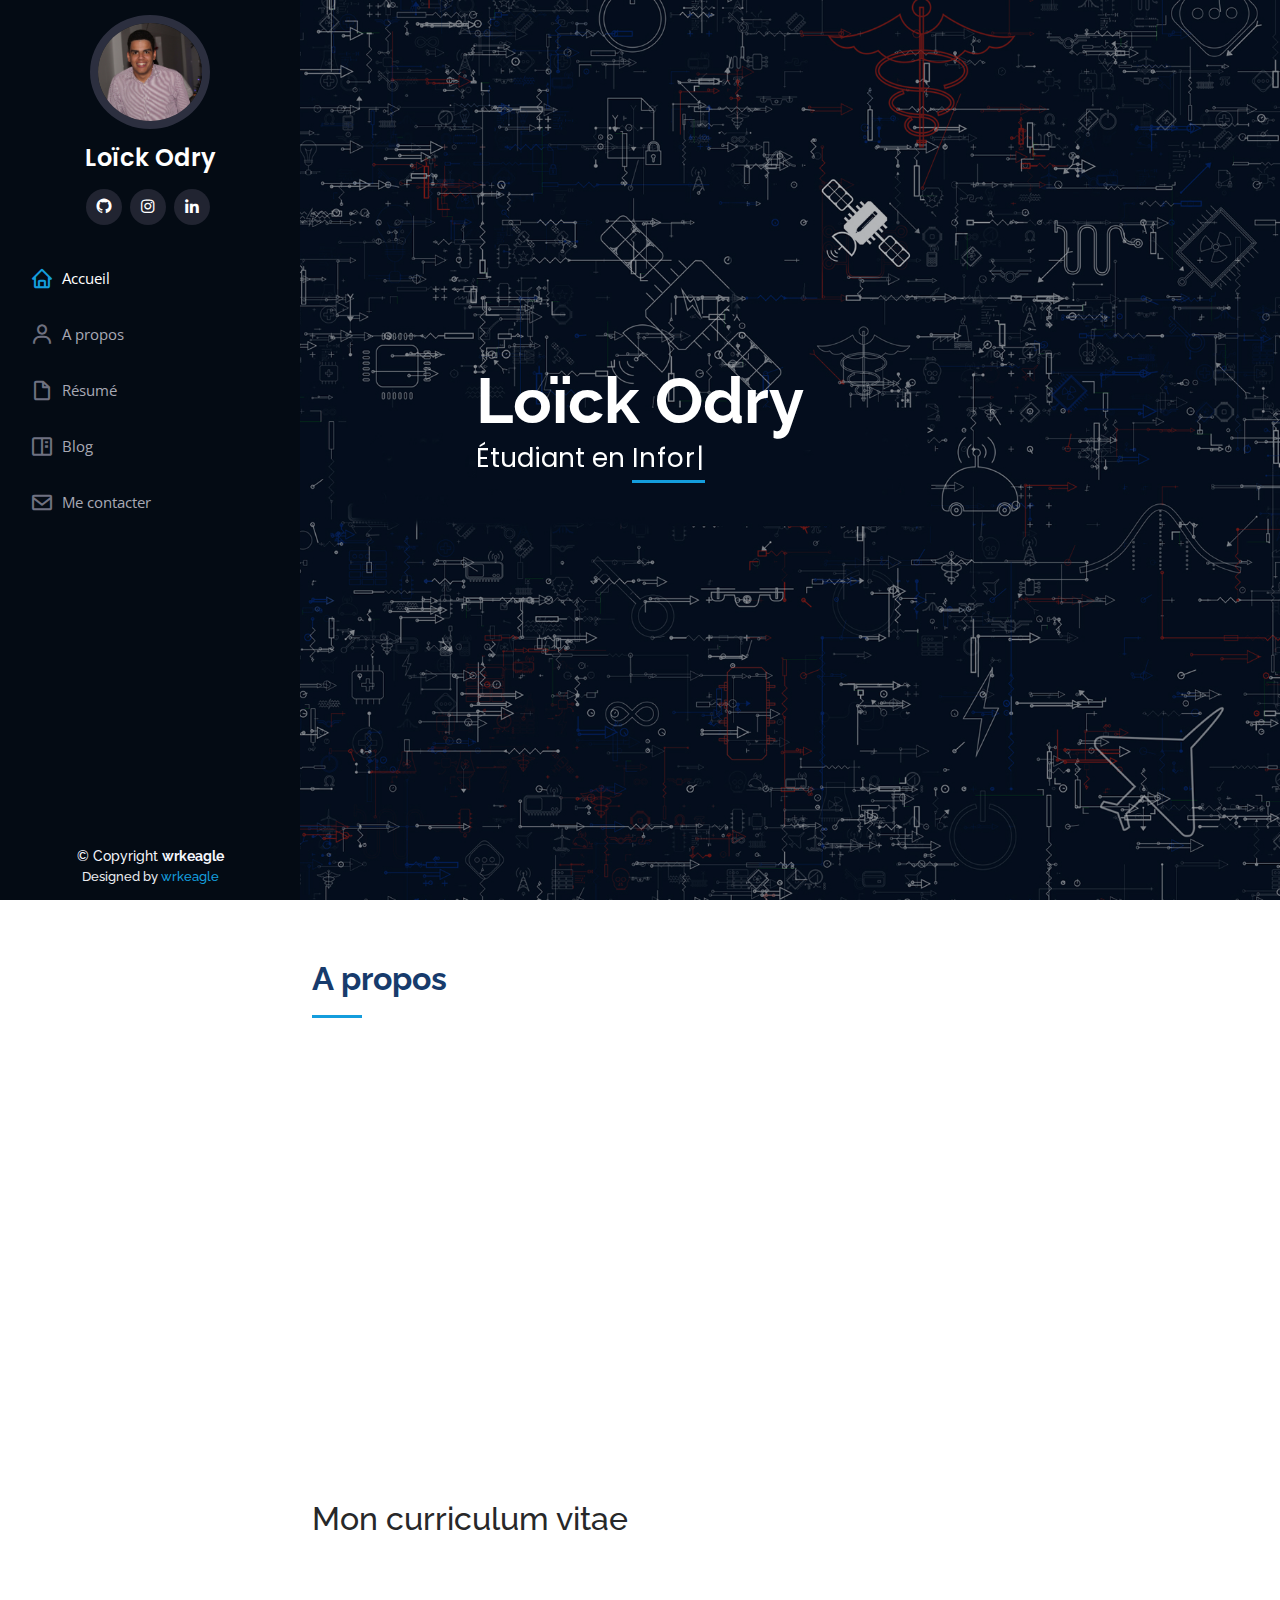
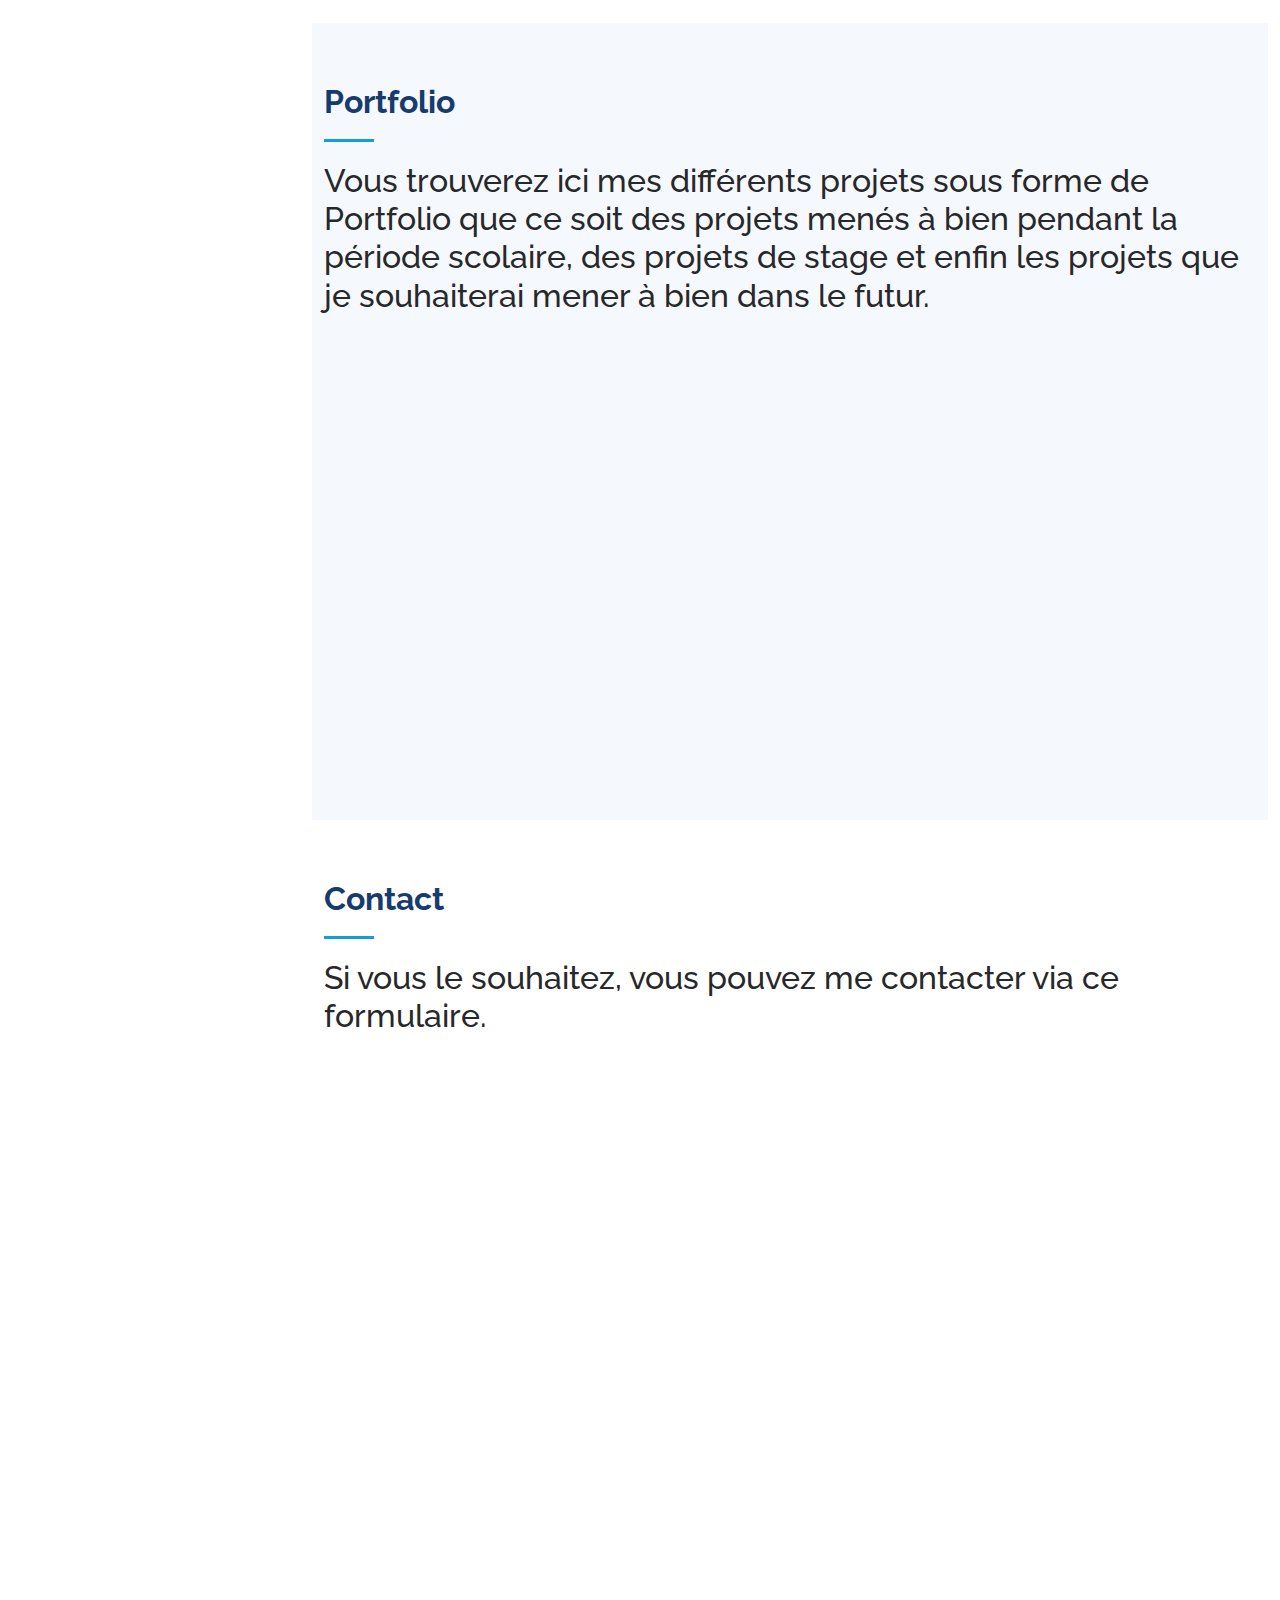
<file: index.html>
<!DOCTYPE html>
<html lang="fr">

<head>
  <meta charset="utf-8">
  <meta content="width=device-width, initial-scale=1.0" name="viewport">

  <title>Odry Loick</title>
  <meta content="" name="description">
  <meta content="" name="keywords">

  <!-- Favicons -->
  <link href="assets/img/favicon.png" rel="icon">
  <link href="assets/img/apple-touch-icon.png" rel="apple-touch-icon">

  <!-- Google Fonts -->
  <link href="https://fonts.googleapis.com/css?family=Open+Sans:300,300i,400,400i,600,600i,700,700i|Raleway:300,300i,400,400i,500,500i,600,600i,700,700i|Poppins:300,300i,400,400i,500,500i,600,600i,700,700i" rel="stylesheet">

  <!-- Vendor CSS Files -->
  <link href="assets/vendor/aos/aos.css" rel="stylesheet">
  <link href="assets/vendor/bootstrap/css/bootstrap.min.css" rel="stylesheet">
  <link href="assets/vendor/bootstrap-icons/bootstrap-icons.css" rel="stylesheet">
  <link href="assets/vendor/boxicons/css/boxicons.min.css" rel="stylesheet">
  <link href="assets/vendor/glightbox/css/glightbox.min.css" rel="stylesheet">
  <link href="assets/vendor/swiper/swiper-bundle.min.css" rel="stylesheet">

  <!-- Template Main CSS File -->
  <link href="assets/css/style.css" rel="stylesheet">
</head>

<body>

  <!-- ======= Mobile nav toggle button ======= -->
  <i class="bi bi-list mobile-nav-toggle d-xl-none"></i>

  <!-- ======= Header ======= -->
  <header id="header">
    <div class="d-flex flex-column">

      <div class="profile">
        <img src="assets/img/profile-img.jpg" alt="" class="img-fluid rounded-circle">
        <h1 class="text-light"><a href="index.html">Loïck Odry</a></h1>
        <div class="social-links mt-3 text-center">
          <a href="https://github.com/wrkeagle" class="twitter"><i class="bx bxl-github"></i></a>
  
          <a href="https://www.instagram.com/loick_odry/" class="instagram"><i class="bx bxl-instagram"></i></a>
          <a href="https://www.linkedin.com/in/lo%C3%AFck-odry-78a556194/" class="linkedin"><i class="bx bxl-linkedin"></i></a>
        </div>
      </div>

      <nav id="navbar" class="nav-menu navbar">
        <ul>
          <li><a href="#hero" class="nav-link scrollto active"><i class="bx bx-home"></i> <span>Accueil</span></a></li>
          <li><a href="#about" class="nav-link scrollto"><i class="bx bx-user"></i> <span>A propos</span></a></li>
          <li><a href="#resume" class="nav-link scrollto"><i class="bx bx-file-blank"></i> <span>Résumé</span></a></li>
          <li><a href="#portfolio" class="nav-link scrollto"><i class="bx bx-book-content"></i> <span>Blog</span></a></li>
          <li><a href="#contact" class="nav-link scrollto"><i class="bx bx-envelope"></i> <span>Me contacter</span></a></li>
        </ul>
      </nav><!-- .nav-menu -->
    </div>
  </header><!-- End Header -->

  <!-- ======= Hero Section ======= -->
  <section id="hero" class="d-flex flex-column justify-content-center align-items-center">
    <div class="hero-container" data-aos="fade-in">
      <h1>Loïck Odry</h1>
      <p>Étudiant en <span class="typed" data-typed-items="Informatique, Cybersécurité"></span></p>
    </div>
  </section><!-- End Hero -->

  <main id="main">

    <!-- ======= About Section ======= -->
    <section id="about" class="about">
      <div class="container">

        <div class="section-title">
          <h2>A propos</h2>
          
        </div>

        <div class="row">
          <div class="col-lg-4" data-aos="fade-right">
            <img src="assets/img/hero.jpg" class="img-fluid" alt="">
          </div>
          <div class="col-lg-8 pt-4 pt-lg-0 content" data-aos="fade-left">
            <h3>Étudiant en cybersécurité </h3>
            <p class="fst-italic">
              Comme vous avez pu le voir, je m'appelle Loïck, je suis étudiant en 3ème année chez Ynov Campus à Toulouse en informatique spécialisé dans la cybersécurité.
			  
            </p>
            <div class="row">
              <div class="col-lg-6">
                <ul>
                  <li><i class="bi bi-chevron-right"></i> <strong>Anniversaire:</strong> <span>17 janvier 2001</span></li>
                  <li><i class="bi bi-chevron-right"></i> <strong>Github:</strong> <span>https://github.com/wrkeagle</span></li>
                  <li><i class="bi bi-chevron-right"></i> <strong>École:</strong> <span>Ynov Campus</span></li>
                  <li><i class="bi bi-chevron-right"></i> <strong>Ville:</strong> <span>Toulouse</span></li>
                </ul>
              </div>
              <div class="col-lg-6">
                <ul>
                  <li><i class="bi bi-chevron-right"></i> <strong>Age:</strong> <span>21</span></li>
                  <li><i class="bi bi-chevron-right"></i> <strong>Niveau d'étude:</strong> <span>Bachelor 3</span></li>
                  <li><i class="bi bi-chevron-right"></i> <strong>Email:</strong> <span>loick.odry@ynov.com</span></li>
                  <li><i class="bi bi-chevron-right"></i> <strong>Poste:</strong> <span>Recherche d'alternance ou stage</span></li>
                </ul>
              </div>
            </div>
            <p>
            </p>
          </div>
        </div>

      </div>
    </section><!-- End About Section -->

   

    <!-- 
    <section id="skills" class="skills section-bg">
      <div class="container">

        <div class="section-title">
          <h2>Skills</h2>
          <p>Magnam dolores commodi suscipit. Necessitatibus eius consequatur ex aliquid fuga eum quidem. Sit sint consectetur velit. Quisquam quos quisquam cupiditate. Et nemo qui impedit suscipit alias ea. Quia fugiat sit in iste officiis commodi quidem hic quas.</p>
        </div>

        <div class="row skills-content">

          <div class="col-lg-6" data-aos="fade-up">

            <div class="progress">
              <span class="skill">HTML <i class="val">100%</i></span>
              <div class="progress-bar-wrap">
                <div class="progress-bar" role="progressbar" aria-valuenow="100" aria-valuemin="0" aria-valuemax="100"></div>
              </div>
            </div>

            <div class="progress">
              <span class="skill">CSS <i class="val">90%</i></span>
              <div class="progress-bar-wrap">
                <div class="progress-bar" role="progressbar" aria-valuenow="90" aria-valuemin="0" aria-valuemax="100"></div>
              </div>
            </div>

            <div class="progress">
              <span class="skill">JavaScript <i class="val">75%</i></span>
              <div class="progress-bar-wrap">
                <div class="progress-bar" role="progressbar" aria-valuenow="75" aria-valuemin="0" aria-valuemax="100"></div>
              </div>
            </div>

          </div>

          <div class="col-lg-6" data-aos="fade-up" data-aos-delay="100">

            <div class="progress">
              <span class="skill">PHP <i class="val">80%</i></span>
              <div class="progress-bar-wrap">
                <div class="progress-bar" role="progressbar" aria-valuenow="80" aria-valuemin="0" aria-valuemax="100"></div>
              </div>
            </div>

            <div class="progress">
              <span class="skill">WordPress/CMS <i class="val">90%</i></span>
              <div class="progress-bar-wrap">
                <div class="progress-bar" role="progressbar" aria-valuenow="90" aria-valuemin="0" aria-valuemax="100"></div>
              </div>
            </div>

            <div class="progress">
              <span class="skill">Photoshop <i class="val">55%</i></span>
              <div class="progress-bar-wrap">
                <div class="progress-bar" role="progressbar" aria-valuenow="55" aria-valuemin="0" aria-valuemax="100"></div>
              </div>
            </div>

          </div>

        </div>

      </div>
    </section>-->

    <!-- ======= Resume Section ======= -->
    <section id="resume" class="resume">
      <div class="container">
	<h2>Mon curriculum vitae<h2>
		<br>
		<br>
   <!--  <iframe src="assets/CV_Loick_Odry-compressé.pdf" width="100%" height="500px">
    </iframe> -->
<object data="assets/CV_Loick_Odry-compressé.pdf" type="application/pdf" style="height: -webkit-fill-available;width: -webkit-fill-available"/>
           

      </div>
    </section><!-- End Resume Section -->

    <!-- ======= Portfolio Section ======= -->
    <section id="portfolio" class="portfolio section-bg">
      <div class="container">

        <div class="section-title">
          <h2>Portfolio</h2>
          <p>Vous trouverez ici mes différents projets sous forme de Portfolio que ce soit des projets menés à bien pendant la période scolaire, des projets de stage et enfin 
		  les projets que je souhaiterai mener à bien dans le futur.</p>
        </div>

        <div class="row" data-aos="fade-up">
          <div class="col-lg-12 d-flex justify-content-center">
            <ul id="portfolio-flters">
              <li data-filter="*" class="filter-active">Tout</li>
              <li data-filter=".filter-app">Projet</li>
              <li data-filter=".filter-card">Stage</li>
              <li data-filter=".filter-web">Futur</li>
            </ul>
          </div>
        </div>

        <div class="row portfolio-container" data-aos="fade-up" data-aos-delay="100">

          <div class="col-lg-4 col-md-6 portfolio-item filter-app">
            <div class="portfolio-wrap">
              <img src="assets/img/portfolio/portfolio-1.jpg" class="img-fluid" alt="">
              <div class="portfolio-links">
                <a href="assets/img/portfolio/portfolio-1.jpg" data-gallery="portfolioGallery" class="portfolio-lightbox" ><i class="bx bx-plus"></i></a>
                <a href="pages/portfolio-details1.html" title="En savoir plus"><i class="bx bx-link"></i></a>
              </div>
            </div>
          </div>
<!--
          <div class="col-lg-4 col-md-6 portfolio-item filter-web">
            <div class="portfolio-wrap">
              <img src="assets/img/portfolio/portfolio-2.jpg" class="img-fluid" alt="">
              <div class="portfolio-links">
                <a href="assets/img/portfolio/portfolio-2.jpg" data-gallery="portfolioGallery" class="portfolio-lightbox" title="Web 3"><i class="bx bx-plus"></i></a>
                <a href="pages/portfolio-details.html" title="More Details"><i class="bx bx-link"></i></a>
              </div>
            </div>
          </div>
		
          <div class="col-lg-4 col-md-6 portfolio-item filter-app">
            <div class="portfolio-wrap">
              <img src="assets/img/portfolio/portfolio-3.jpg" class="img-fluid" alt="">
              <div class="portfolio-links">
                <a href="assets/img/portfolio/portfolio-3.jpg" data-gallery="portfolioGallery" class="portfolio-lightbox" title="App 2"><i class="bx bx-plus"></i></a>
                <a href="pages/portfolio-details.html" title="More Details"><i class="bx bx-link"></i></a>
              </div>
            </div>
          </div>

-->
          <div class="col-lg-4 col-md-6 portfolio-item filter-card">
            <div class="portfolio-wrap">
              <img src="assets/img/portfolio/portfolio-4.jpg" class="img-fluid" alt="">
              <div class="portfolio-links">
                <a href="assets/img/portfolio/portfolio-4.jpg" data-gallery="portfolioGallery" class="portfolio-lightbox" ><i class="bx bx-plus"></i></a>
                <a href="pages/portfolio-details.html" title="En savoir plus"><i class="bx bx-link"></i></a>
              </div>
            </div>
          </div>
<!--
          <div class="col-lg-4 col-md-6 portfolio-item filter-web">
            <div class="portfolio-wrap">
              <img src="assets/img/portfolio/portfolio-5.jpg" class="img-fluid" alt="">
              <div class="portfolio-links">
                <a href="assets/img/portfolio/portfolio-5.jpg" data-gallery="portfolioGallery" class="portfolio-lightbox" title="Web 2"><i class="bx bx-plus"></i></a>
                <a href="pages/portfolio-details.html" title="More Details"><i class="bx bx-link"></i></a>
              </div>
            </div>
          </div>


          <div class="col-lg-4 col-md-6 portfolio-item filter-app">
            <div class="portfolio-wrap">
              <img src="assets/img/portfolio/portfolio-6.jpg" class="img-fluid" alt="">
              <div class="portfolio-links">
                <a href="assets/img/portfolio/portfolio-6.jpg" data-gallery="portfolioGallery" class="portfolio-lightbox" title="App 3"><i class="bx bx-plus"></i></a>
                <a href="pages/portfolio-details.html" title="More Details"><i class="bx bx-link"></i></a>
              </div>
            </div>
          </div>


          <div class="col-lg-4 col-md-6 portfolio-item filter-card">
            <div class="portfolio-wrap">
              <img src="assets/img/portfolio/portfolio-7.jpg" class="img-fluid" alt="">
              <div class="portfolio-links">
                <a href="assets/img/portfolio/portfolio-7.jpg" data-gallery="portfolioGallery" class="portfolio-lightbox" title="Card 1"><i class="bx bx-plus"></i></a>
                <a href="pages/portfolio-details.html" title="More Details"><i class="bx bx-link"></i></a>
              </div>
            </div>
          </div>

          <div class="col-lg-4 col-md-6 portfolio-item filter-card">
            <div class="portfolio-wrap">
              <img src="assets/img/portfolio/portfolio-8.jpg" class="img-fluid" alt="">
              <div class="portfolio-links">
                <a href="assets/img/portfolio/portfolio-8.jpg" data-gallery="portfolioGallery" class="portfolio-lightbox" title="Card 3"><i class="bx bx-plus"></i></a>
                <a href="pages/portfolio-details.html" title="More Details"><i class="bx bx-link"></i></a>
              </div>
            </div>
          </div>
-->
          <div class="col-lg-4 col-md-6 portfolio-item filter-web">
            <div class="portfolio-wrap">
              <img src="assets/img/portfolio/portfolio-9.jpg" class="img-fluid" alt="">
              <div class="portfolio-links">
                <a href="assets/img/portfolio/portfolio-9.jpg" data-gallery="portfolioGallery" class="portfolio-lightbox"><i class="bx bx-plus"></i></a>
                <a href="pages/portfolio-details2.html" title="En savoir plus"><i class="bx bx-link"></i></a>
              </div>
            </div>
          </div>

        </div>

      </div>
    </section><!-- End Portfolio Section -->



    <!-- ======= Contact Section ======= -->
    <section id="contact" class="contact">
      <div class="container">

        <div class="section-title">
          <h2>Contact</h2>
          <p>Si vous le souhaitez, vous pouvez me contacter via ce formulaire.</p>
        </div>

        <div class="row" data-aos="fade-in">

          <div class="col-lg-5 d-flex align-items-stretch">
            <div class="info">
              <div class="address">
                <i class="bi bi-geo-alt"></i>
                <h4>Adresse:</h4>
                <p>2 place de l'Europe, 31200 Toulouse</p>
              </div>

              <div class="email">
                <i class="bi bi-envelope"></i>
                <h4>Site web:</h4>
                <p>http://www.ynov-toulouse.com/</p>
              </div>

              <div class="phone">
                <i class="bi bi-phone"></i>
                <h4>Téléphone:</h4>
                <p>+33582951048</p>
              </div>

              <iframe src="https://www.google.com/maps/embed?pb=!1m18!1m12!1m3!1d2888.1171366533654!2d1.429290915496841!3d43.62492087912234!2m3!1f0!2f0!3f0!3m2!1i1024!2i768!4f13.1!3m3!1m2!1s0x12aebdbb42d83293%3A0x6e448c24640106bd!2sToulouse%20Ynov%20Campus!5e0!3m2!1sfr!2sfr!4v1628865812564!5m2!1sfr!2sfr" frameborder="0" style="border:0; width: 100%; height: 290px;" allowfullscreen></iframe>
            </div>

          </div>

          <div class="col-lg-7 mt-5 mt-lg-0 d-flex align-items-stretch">
            <form action="forms/contact.php" method="post" role="form" class="php-email-form">
              <div class="row">
                <div class="form-group col-md-6">
                  <label for="name">Votre Nom</label>
                  <input type="text" name="name" class="form-control" id="name" required>
                </div>
                <div class="form-group col-md-6">
                  <label for="name">Votre Email</label>
                  <input type="email" class="form-control" name="email" id="email" required>
                </div>
              </div>
              <div class="form-group">
                <label for="name">Sujet</label>
                <input type="text" class="form-control" name="subject" id="subject" required>
              </div>
              <div class="form-group">
                <label for="name">Message</label>
                <textarea class="form-control" name="message" rows="10" required></textarea>
              </div>
              <div class="my-3">
                <div class="loading">Chargement</div>
                <div class="error-message"></div>
                <div class="sent-message">Votre message a été envoyé, merci !</div>
              </div>
              <div class="text-center"><button type="submit">Envoyer</button></div>
            </form>
          </div>

        </div>

      </div>
    </section><!-- End Contact Section -->

  </main><!-- End #main -->

  <!-- ======= Footer ======= -->
  <footer id="footer">
    <div class="container">
      <div class="copyright">
        &copy; Copyright <strong><span>wrkeagle</span></strong>
      </div>
      <div class="credits">
        Designed by <a href="https://www.youtube.com/watch?v=-lGFpyuuchg">wrkeagle</a>
      </div>
    </div>
  </footer><!-- End  Footer -->

  <a href="#" class="back-to-top d-flex align-items-center justify-content-center"><i class="bi bi-arrow-up-short"></i></a>

  <!-- Vendor JS Files -->
  <script src="assets/vendor/aos/aos.js"></script>
  <script src="assets/vendor/bootstrap/js/bootstrap.bundle.min.js"></script>
  <script src="assets/vendor/glightbox/js/glightbox.min.js"></script>
  <script src="assets/vendor/isotope-layout/isotope.pkgd.min.js"></script>
  <script src="assets/vendor/php-email-form/validate.js"></script>
  <script src="assets/vendor/purecounter/purecounter.js"></script>
  <script src="assets/vendor/swiper/swiper-bundle.min.js"></script>
  <script src="assets/vendor/typed.js/typed.min.js"></script>
  <script src="assets/vendor/waypoints/noframework.waypoints.js"></script>

  <!-- Template Main JS File -->
  <script src="assets/js/main.js"></script>

</body>

</html>
</file>
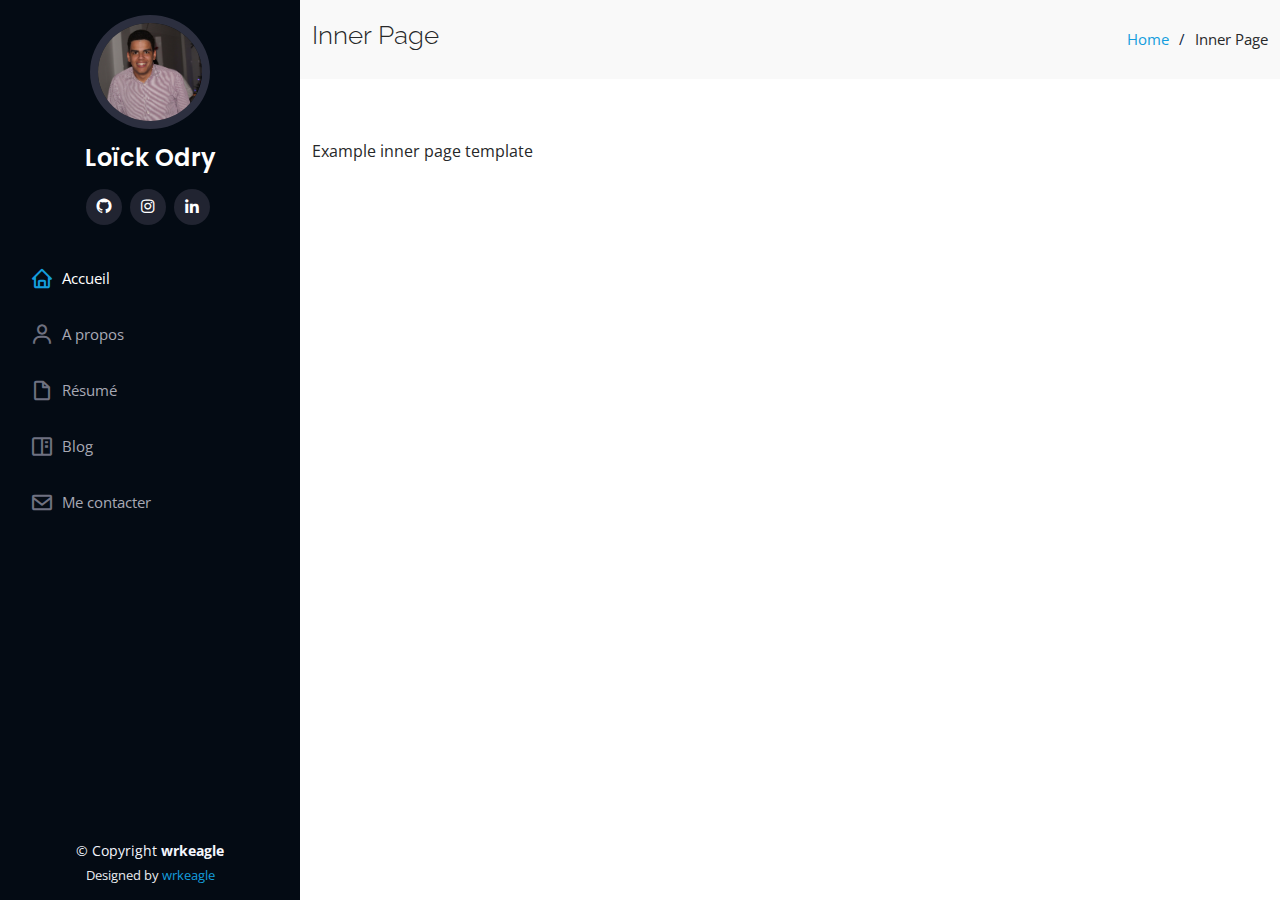
<file: pages/inner-page.html>
<!DOCTYPE html>
<html lang="en">

<head>
  <meta charset="utf-8">
  <meta content="width=device-width, initial-scale=1.0" name="viewport">

  <title>Loick Odry</title>
  <meta content="" name="description">
  <meta content="" name="keywords">

  <!-- Favicons -->
  <link href="../assets/img/favicon.png" rel="icon">
  <link href="../assets/img/apple-touch-icon.png" rel="apple-touch-icon">

  <!-- Google Fonts -->
  <link href="https://fonts.googleapis.com/css?family=Open+Sans:300,300i,400,400i,600,600i,700,700i|Raleway:300,300i,400,400i,500,500i,600,600i,700,700i|Poppins:300,300i,400,400i,500,500i,600,600i,700,700i" rel="stylesheet">

  <!-- Vendor CSS Files -->
  <link href="../assets/vendor/aos/aos.css" rel="stylesheet">
  <link href="../assets/vendor/bootstrap/css/bootstrap.min.css" rel="stylesheet">
  <link href="../assets/vendor/bootstrap-icons/bootstrap-icons.css" rel="stylesheet">
  <link href="../assets/vendor/boxicons/css/boxicons.min.css" rel="stylesheet">
  <link href="../assets/vendor/glightbox/css/glightbox.min.css" rel="stylesheet">
  <link href="../assets/vendor/swiper/swiper-bundle.min.css" rel="stylesheet">

  <!-- Template Main CSS File -->
  <link href="../assets/css/style.css" rel="stylesheet">

</head>

<body>

  <!-- ======= Mobile nav toggle button ======= -->
  <i class="bi bi-list mobile-nav-toggle d-xl-none"></i>

  <!-- ======= Header ======= -->
  <header id="header">
    <div class="d-flex flex-column">

      <div class="profile">
        <img src="../assets/img/profile-img.jpg" alt="" class="img-fluid rounded-circle">
        <h1 class="text-light"><a href="index.html">Loïck Odry</a></h1>
        <div class="social-links mt-3 text-center">
          <a href="https://github.com/wrkeagle" class="twitter"><i class="bx bxl-github"></i></a>
  
          <a href="https://www.instagram.com/loick_odry/" class="instagram"><i class="bx bxl-instagram"></i></a>
          <a href="https://www.linkedin.com/in/lo%C3%AFck-odry-78a556194/" class="linkedin"><i class="bx bxl-linkedin"></i></a>
        </div>
      </div>

      <nav id="navbar" class="nav-menu navbar">
        <ul>
        <li><a href="#hero" class="nav-link scrollto active"><i class="bx bx-home"></i> <span>Accueil</span></a></li>
          <li><a href="#about" class="nav-link scrollto"><i class="bx bx-user"></i> <span>A propos</span></a></li>
          <li><a href="#resume" class="nav-link scrollto"><i class="bx bx-file-blank"></i> <span>Résumé</span></a></li>
          <li><a href="#portfolio" class="nav-link scrollto"><i class="bx bx-book-content"></i> <span>Blog</span></a></li>
          <li><a href="#contact" class="nav-link scrollto"><i class="bx bx-envelope"></i> <span>Me contacter</span></a></li>
        </ul>
      </nav><!-- .nav-menu -->
    </div>
  </header><!-- End Header -->

  <main id="main">

    <!-- ======= Breadcrumbs ======= -->
    <section class="breadcrumbs">
      <div class="container">

        <div class="d-flex justify-content-between align-items-center">
          <h2>Inner Page</h2>
          <ol>
            <li><a href="index.html">Home</a></li>
            <li>Inner Page</li>
          </ol>
        </div>

      </div>
    </section><!-- End Breadcrumbs -->

    <section class="inner-page">
      <div class="container">
        <p>
          Example inner page template
        </p>
      </div>
    </section>

  </main><!-- End #main -->

  <!-- ======= Footer ======= -->
<footer id="footer">
    <div class="container">
      <div class="copyright">
        &copy; Copyright <strong><span>wrkeagle</span></strong>
      </div>
      <div class="credits">
        Designed by <a href="https://github.com/wrkeagle">wrkeagle</a>
      </div>
    </div>
  </footer><!-- End  Footer -->

  <a href="#" class="back-to-top d-flex align-items-center justify-content-center"><i class="bi bi-arrow-up-short"></i></a>

  <!-- Vendor JS Files -->
  <script src="../assets/vendor/aos/aos.js"></script>
  <script src="../assets/vendor/bootstrap/js/bootstrap.bundle.min.js"></script>
  <script src="../assets/vendor/glightbox/js/glightbox.min.js"></script>
  <script src="../assets/vendor/isotope-layout/isotope.pkgd.min.js"></script>
  <script src="../assets/vendor/php-email-form/validate.js"></script>
  <script src="../assets/vendor/purecounter/purecounter.js"></script>
  <script src="../assets/vendor/swiper/swiper-bundle.min.js"></script>
  <script src="../assets/vendor/typed.js/typed.min.js"></script>
  <script src="../assets/vendor/waypoints/noframework.waypoints.js"></script>

  <!-- Template Main JS File -->
  <script src="../assets/js/main.js"></script>

</body>

</html>
</file>
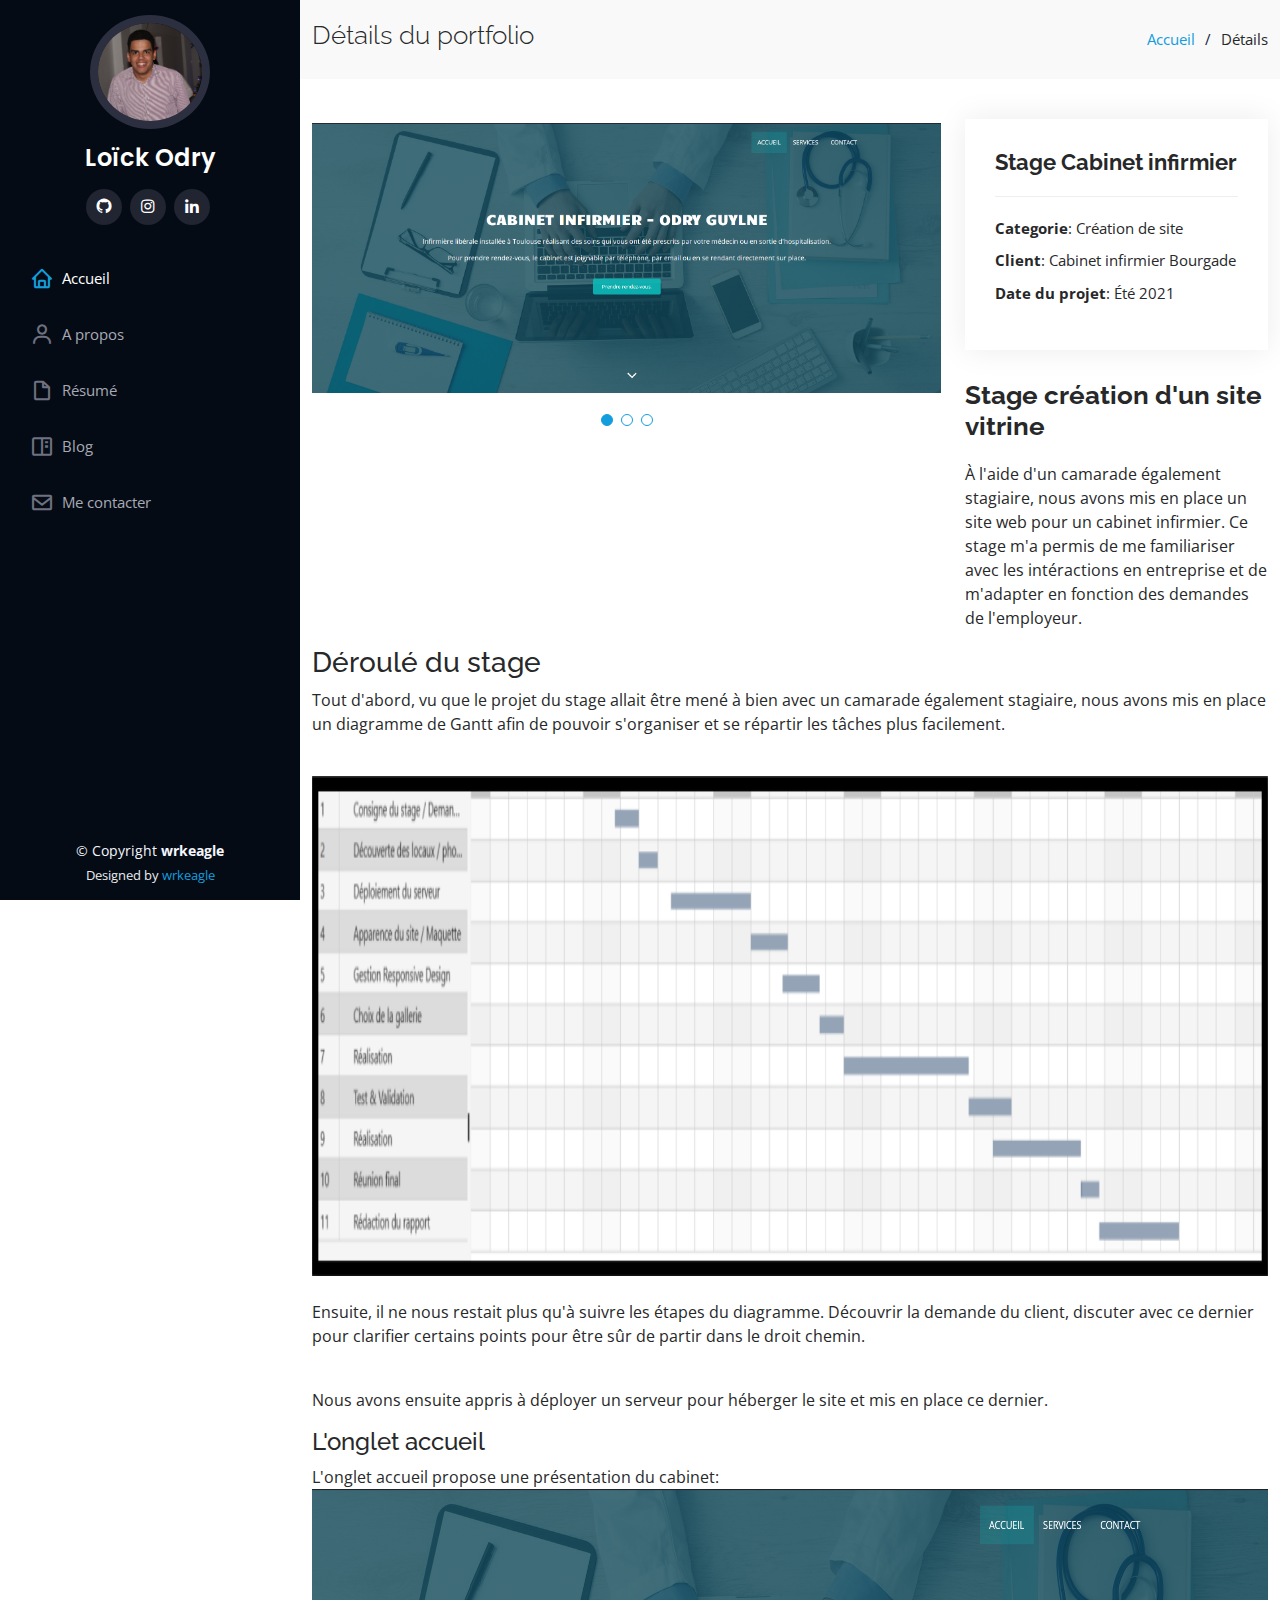
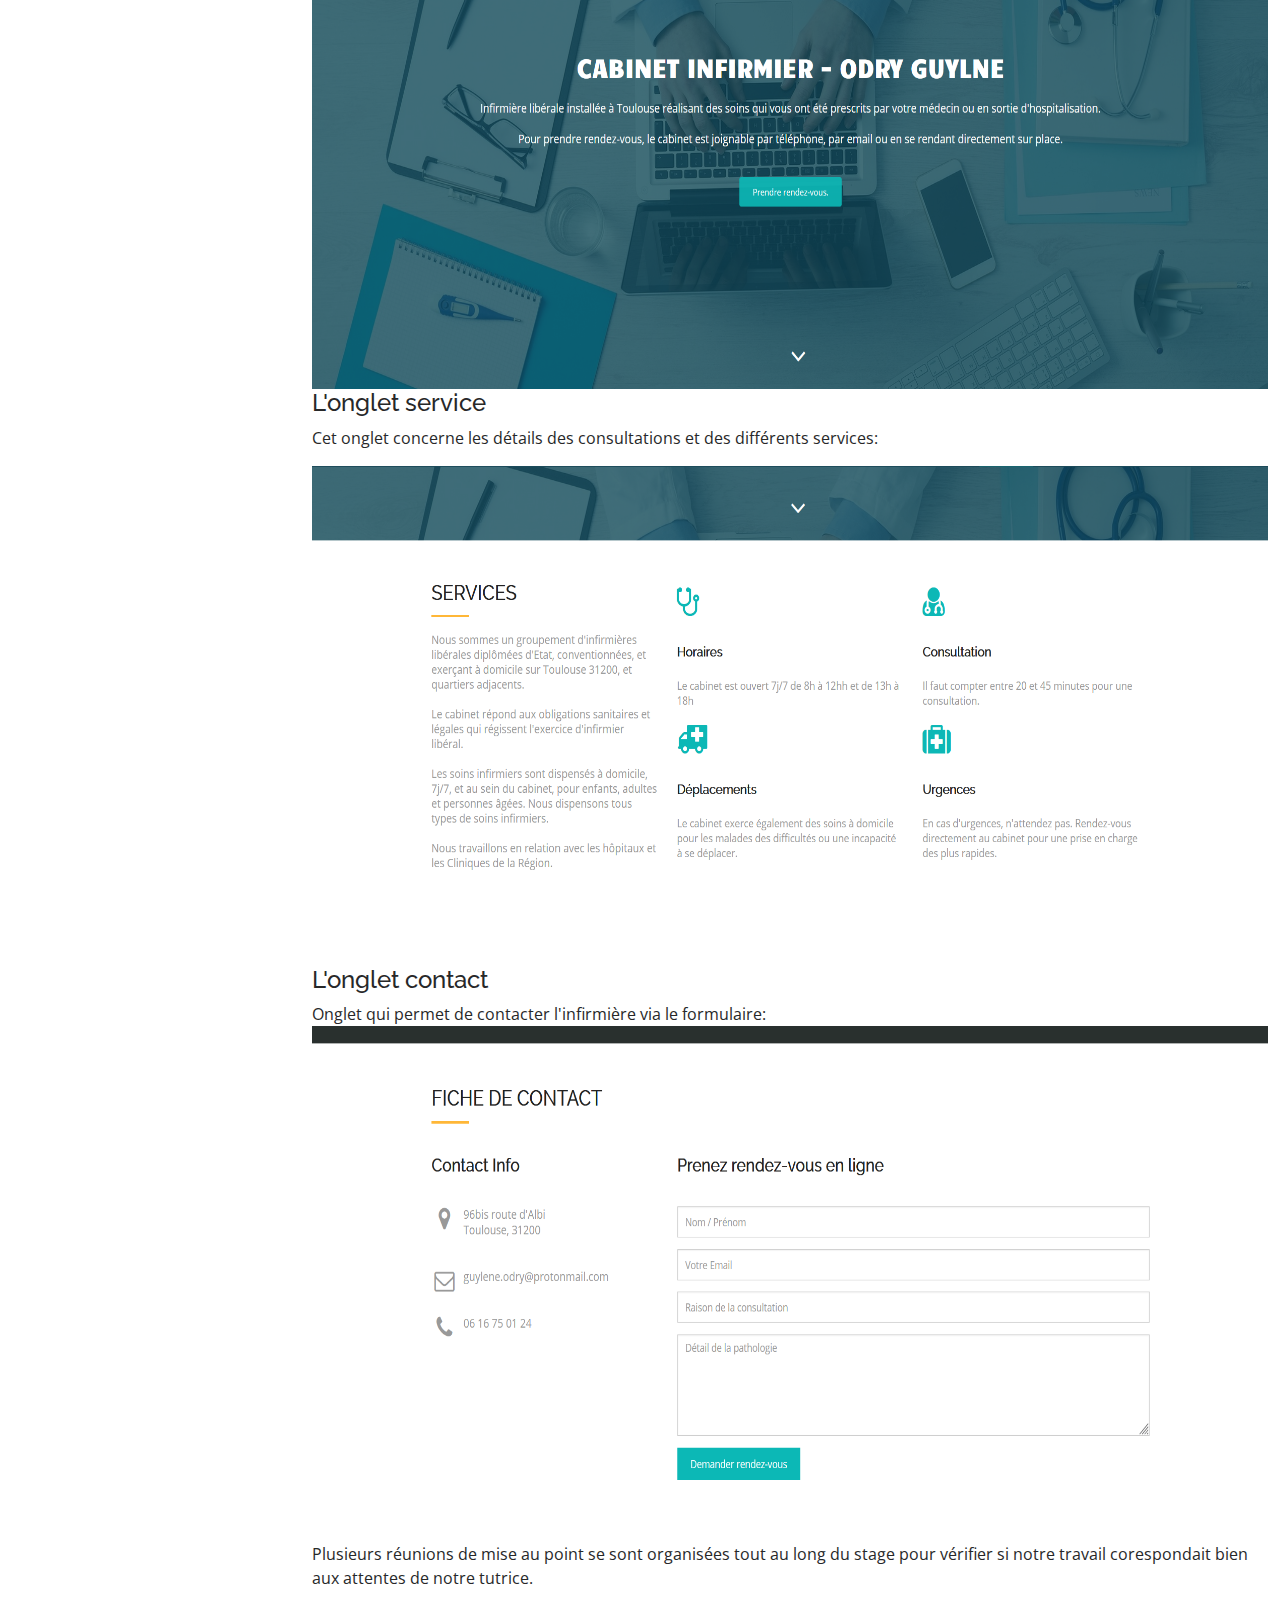
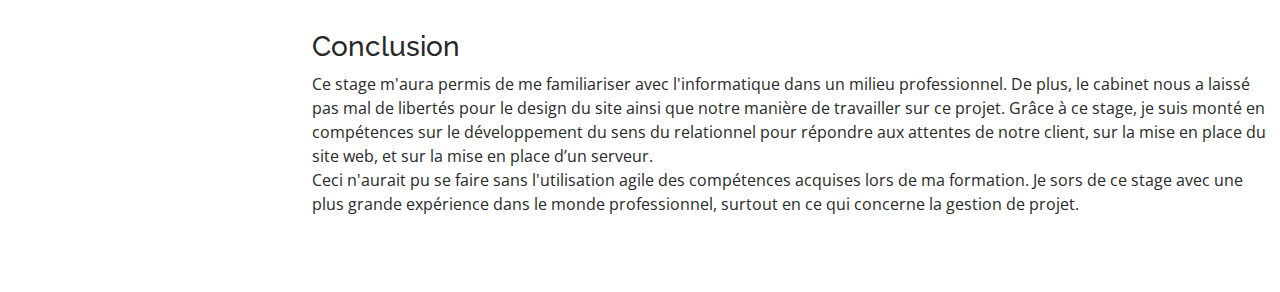
<file: pages/portfolio-details.html>
<!DOCTYPE html>
<html lang="en">

<head>
  <meta charset="utf-8">
  <meta content="width=device-width, initial-scale=1.0" name="viewport">

  <title>Loick Odry</title>
  <meta content="" name="description">
  <meta content="" name="keywords">

  <!-- Favicons -->
  <link href="../assets/img/favicon.png" rel="icon">
  <link href="../assets/img/apple-touch-icon.png" rel="apple-touch-icon">

  <!-- Google Fonts -->
  <link href="https://fonts.googleapis.com/css?family=Open+Sans:300,300i,400,400i,600,600i,700,700i|Raleway:300,300i,400,400i,500,500i,600,600i,700,700i|Poppins:300,300i,400,400i,500,500i,600,600i,700,700i" rel="stylesheet">

  <!-- Vendor CSS Files -->
  <link href="../assets/vendor/aos/aos.css" rel="stylesheet">
  <link href="../assets/vendor/bootstrap/css/bootstrap.min.css" rel="stylesheet">
  <link href="../assets/vendor/bootstrap-icons/bootstrap-icons.css" rel="stylesheet">
  <link href="../assets/vendor/boxicons/css/boxicons.min.css" rel="stylesheet">
  <link href="../assets/vendor/glightbox/css/glightbox.min.css" rel="stylesheet">
  <link href="../assets/vendor/swiper/swiper-bundle.min.css" rel="stylesheet">

  <!-- Template Main CSS File -->
  <link href="../assets/css/style.css" rel="stylesheet">
</head>

<body>

  <!-- ======= Mobile nav toggle button ======= -->
  <i class="bi bi-list mobile-nav-toggle d-xl-none"></i>

  <!-- ======= Header ======= -->
  <header id="header">
    <div class="d-flex flex-column">

      <div class="profile">
        <img src="../assets/img/profile-img.jpg" alt="" class="img-fluid rounded-circle">
        <h1 class="text-light"><a href="index.html">Loïck Odry</a></h1>
        <div class="social-links mt-3 text-center">
          <a href="https://github.com/wrkeagle" class="twitter"><i class="bx bxl-github"></i></a>
  
          <a href="https://www.instagram.com/loick_odry/" class="instagram"><i class="bx bxl-instagram"></i></a>
          <a href="https://www.linkedin.com/in/lo%C3%AFck-odry-78a556194/" class="linkedin"><i class="bx bxl-linkedin"></i></a>
        </div>
      </div>
      </div>

      <nav id="navbar" class="nav-menu navbar">
        <ul>
        <li><a href="../index.html" class="nav-link scrollto active"><i class="bx bx-home"></i> <span>Accueil</span></a></li>
          <li><a href="../index.html" class="nav-link scrollto"><i class="bx bx-user"></i> <span>A propos</span></a></li>
          <li><a href="../index.html" class="nav-link scrollto"><i class="bx bx-file-blank"></i> <span>Résumé</span></a></li>
          <li><a href="../index.html" class="nav-link scrollto"><i class="bx bx-book-content"></i> <span>Blog</span></a></li>
          <li><a href="../index.html" class="nav-link scrollto"><i class="bx bx-envelope"></i> <span>Me contacter</span></a></li>
        </ul>
      </nav><!-- .nav-menu -->
    </div>
  </header><!-- End Header -->

  <main id="main">

    <!-- ======= Breadcrumbs ======= -->
    <section id="breadcrumbs" class="breadcrumbs">
      <div class="container">

        <div class="d-flex justify-content-between align-items-center">
          <h2>Détails du portfolio</h2>
          <ol>
            <li><a href="../index.html">Accueil</a></li>
            <li>Détails</li>
          </ol>
        </div>

      </div>
    </section><!-- End Breadcrumbs -->

    <!-- ======= Portfolio Details Section ======= -->
    <section id="portfolio-details" class="portfolio-details">
      <div class="container">

        <div class="row gy-4">

          <div class="col-lg-8">
            <div class="portfolio-details-slider swiper-container">
              <div class="swiper-wrapper align-items-center">

                <div class="swiper-slide">
                  <img src="../assets/img/portfolio/portfolio-details-1.jpg" alt="">
                </div>

                <div class="swiper-slide">
                  <img src="../assets/img/portfolio/portfolio-details-2.jpg" alt="">
                </div>

                <div class="swiper-slide">
                  <img src="../assets/img/portfolio/portfolio-details-3.jpg" alt="">
                </div>

              </div>
              <div class="swiper-pagination"></div>
            </div>
          </div>

          <div class="col-lg-4">
            <div class="portfolio-info">
              <h3>Stage Cabinet infirmier</h3>
              <ul>
                <li><strong>Categorie</strong>: Création de site</li>
                <li><strong>Client</strong>: Cabinet infirmier Bourgade</li>
                <li><strong>Date du projet</strong>: Été 2021</li>
              </ul>
            </div>
            <div class="portfolio-description">
              <h2>Stage création d'un site vitrine</h2>
              <p>
                À l'aide d'un camarade également stagiaire, nous avons mis en place un site web pour un cabinet infirmier. Ce stage m'a permis
				de me familiariser avec les intéractions en entreprise et de m'adapter en fonction des demandes de l'employeur.
              </p>
            </div>
	</div>

        </div>
 <h3>Déroulé du stage</h3>
		  <p>Tout d'abord, vu que le projet du stage allait être mené à bien avec un camarade également stagiaire, nous avons mis en place un diagramme de 
			  Gantt afin de pouvoir s'organiser et se répartir les tâches plus facilement.</p>
		  <br>
	      <div class="swiper-slide">
				<img src="../assets/img/portfolio/portfolio-details-10.jpg" alt="" width="100%" height="500px">
	      </div>
		  <br>
		  <p>Ensuite, il ne nous restait plus qu'à suivre les étapes du diagramme. Découvrir la demande du client, discuter avec ce dernier pour clarifier certains points
			  pour être sûr de partir dans le droit chemin.</p>
		 <br>
		  <p> Nous avons ensuite appris à déployer un serveur pour héberger le site et mis en place ce dernier.</p>
		  <h4>L'onglet accueil</h4>
		  L'onglet accueil propose une présentation du cabinet:
		  
			  <img src="../assets/img/portfolio/portfolio-details-1.jpg" alt="" width="100%" height="500px">
		  <br>
		 <h4>L'onglet service</h4>
		  <p>Cet onglet concerne les détails des consultations et des différents services: </p>
		  <img src="../assets/img/portfolio/portfolio-details-2.jpg" alt="" width="100%" height="500px">
		  <br>
		   <h4>L'onglet contact</h4>
		  <p> Onglet qui permet de contacter l'infirmière via le formulaire: 
		   <img src="../assets/img/portfolio/portfolio-details-3.jpg" alt="" width="100%" height="500px">
		<p>Plusieurs réunions de mise au point se sont organisées tout au long du stage pour vérifier si notre travail corespondait bien aux attentes de notre tutrice.</p
			
		<br>
		<br>
		  <h3>Conclusion</h3>
		 <p> Ce stage m'aura permis de me familiariser avec l'informatique dans un milieu professionnel. De plus, le cabinet nous a laissé pas mal de libertés pour le design du site
		  ainsi que notre manière de travailler sur ce projet.
		   Grâce à ce stage, je suis monté en compétences sur le développement du sens du relationnel pour répondre aux attentes de notre client, sur la mise en place du 
		  site web, et sur la mise en place d’un serveur.<br>
		Ceci n'aurait pu se faire sans l'utilisation agile des compétences acquises lors de ma formation.
		Je sors de ce stage avec une plus grande expérience dans le monde professionnel, surtout en ce qui concerne la gestion de projet. 
		  </p>
      </div>
    </section><!-- End Portfolio Details Section -->

  </main><!-- End #main -->

  <!-- ======= Footer ======= -->
  <footer id="footer">
    <div class="container">
      <div class="copyright">
        &copy; Copyright <strong><span>wrkeagle</span></strong>
      </div>
      <div class="credits">
        Designed by <a href="https://github.com/wrkeagle">wrkeagle</a>
      </div>
    </div>
  </footer><!-- End  Footer -->

  <a href="#" class="back-to-top d-flex align-items-center justify-content-center"><i class="bi bi-arrow-up-short"></i></a>

  <!-- Vendor JS Files -->
  <script src="../assets/vendor/aos/aos.js"></script>
  <script src="../assets/vendor/bootstrap/js/bootstrap.bundle.min.js"></script>
  <script src="../assets/vendor/glightbox/js/glightbox.min.js"></script>
  <script src="../assets/vendor/isotope-layout/isotope.pkgd.min.js"></script>
  <script src="../assets/vendor/php-email-form/validate.js"></script>
  <script src="../assets/vendor/purecounter/purecounter.js"></script>
  <script src="../assets/vendor/swiper/swiper-bundle.min.js"></script>
  <script src="../assets/vendor/typed.js/typed.min.js"></script>
  <script src="../assets/vendor/waypoints/noframework.waypoints.js"></script>

  <!-- Template Main JS File -->
  <script src="../assets/js/main.js"></script>

</body>

</html>
</file>
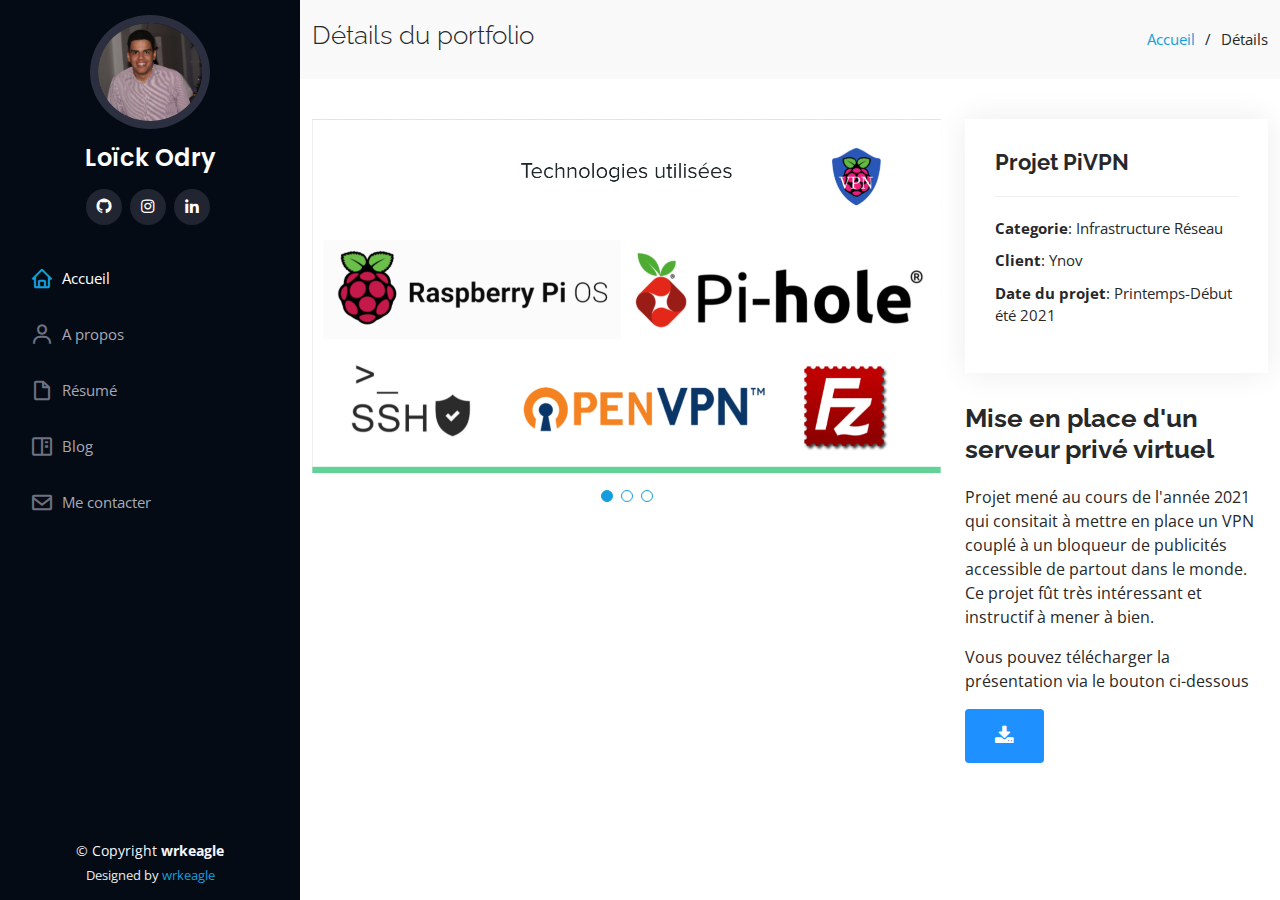
<file: pages/portfolio-details1.html>
<!DOCTYPE html>
<html lang="en">

<head>
  <meta charset="utf-8">
  <meta content="width=device-width, initial-scale=1.0" name="viewport">

  <title>Loick Odry</title>
  <meta content="" name="description">
  <meta content="" name="keywords">

  <!-- Favicons -->
  <link href="../assets/img/favicon.png" rel="icon">
  <link href="../assets/img/apple-touch-icon.png" rel="apple-touch-icon">

  <!-- Google Fonts -->
  <link href="https://fonts.googleapis.com/css?family=Open+Sans:300,300i,400,400i,600,600i,700,700i|Raleway:300,300i,400,400i,500,500i,600,600i,700,700i|Poppins:300,300i,400,400i,500,500i,600,600i,700,700i" rel="stylesheet">

  <!-- Vendor CSS Files -->
  <link href="../assets/vendor/aos/aos.css" rel="stylesheet">
  <link href="../assets/vendor/bootstrap/css/bootstrap.min.css" rel="stylesheet">
  <link href="../assets/vendor/bootstrap-icons/bootstrap-icons.css" rel="stylesheet">
  <link href="../assets/vendor/boxicons/css/boxicons.min.css" rel="stylesheet">
  <link href="../assets/vendor/glightbox/css/glightbox.min.css" rel="stylesheet">
  <link href="../assets/vendor/swiper/swiper-bundle.min.css" rel="stylesheet">
<link rel="stylesheet" href="https://cdnjs.cloudflare.com/ajax/libs/font-awesome/4.7.0/css/font-awesome.min.css">

  <!-- Template Main CSS File -->
  <link href="../assets/css/style.css" rel="stylesheet">
</head>

<body>

  <!-- ======= Mobile nav toggle button ======= -->
  <i class="bi bi-list mobile-nav-toggle d-xl-none"></i>

  <!-- ======= Header ======= -->
  <header id="header">
    <div class="d-flex flex-column">

      <div class="profile">
        <img src="../assets/img/profile-img.jpg" alt="" class="img-fluid rounded-circle">
        <h1 class="text-light"><a href="index.html">Loïck Odry</a></h1>
        <div class="social-links mt-3 text-center">
          <a href="https://github.com/wrkeagle" class="twitter"><i class="bx bxl-github"></i></a>
  
          <a href="https://www.instagram.com/loick_odry/" class="instagram"><i class="bx bxl-instagram"></i></a>
          <a href="https://www.linkedin.com/in/lo%C3%AFck-odry-78a556194/" class="linkedin"><i class="bx bxl-linkedin"></i></a>
        </div>
      </div>
      </div>

      <nav id="navbar" class="nav-menu navbar">
        <ul>
        <li><a href="../index.html" class="nav-link scrollto active"><i class="bx bx-home"></i> <span>Accueil</span></a></li>
          <li><a href="../index.html" class="nav-link scrollto"><i class="bx bx-user"></i> <span>A propos</span></a></li>
          <li><a href="../index.html" class="nav-link scrollto"><i class="bx bx-file-blank"></i> <span>Résumé</span></a></li>
          <li><a href="../index.html" class="nav-link scrollto"><i class="bx bx-book-content"></i> <span>Blog</span></a></li>
          <li><a href="../index.html" class="nav-link scrollto"><i class="bx bx-envelope"></i> <span>Me contacter</span></a></li>
        </ul>
      </nav><!-- .nav-menu -->
    </div>
  </header><!-- End Header -->

  <main id="main">

    <!-- ======= Breadcrumbs ======= -->
    <section id="breadcrumbs" class="breadcrumbs">
      <div class="container">

        <div class="d-flex justify-content-between align-items-center">
          <h2>Détails du portfolio</h2>
          <ol>
            <li><a href="../index.html">Accueil</a></li>
            <li>Détails</li>
          </ol>
        </div>

      </div>
    </section><!-- End Breadcrumbs -->

    <!-- ======= Portfolio Details Section ======= -->
    <section id="portfolio-details" class="portfolio-details">
      <div class="container">

        <div class="row gy-4">

          <div class="col-lg-8">
            <div class="portfolio-details-slider swiper-container">
              <div class="swiper-wrapper align-items-center">

                <div class="swiper-slide">
                  <img src="../assets/img/portfolio/portfolio-details-4.jpg" alt="">
                </div>

                <div class="swiper-slide">
                  <img src="../assets/img/portfolio/portfolio-details-5.jpg" alt="">
                </div>

                <div class="swiper-slide">
                  <img src="../assets/img/portfolio/portfolio-details-6.jpg" alt="">
                </div>

              </div>
              <div class="swiper-pagination"></div>
            </div>
          </div>

          <div class="col-lg-4">
            <div class="portfolio-info">
              <h3>Projet PiVPN</h3>
              <ul>
                <li><strong>Categorie</strong>: Infrastructure Réseau</li>
                <li><strong>Client</strong>: Ynov</li>
                <li><strong>Date du projet</strong>: Printemps-Début été 2021</li>
              </ul>
            </div>
            <div class="portfolio-description">
              <h2>Mise en place d'un serveur privé virtuel</h2>
              <p>
                Projet mené au cours de l'année 2021 qui consitait à mettre en place un VPN couplé à un bloqueur de publicités accessible de partout dans le monde.
		      Ce projet fût très intéressant et instructif à mener à bien.
              </p>
            </div>
		  <p> Vous pouvez télécharger la présentation via le bouton ci-dessous </p>
		  <button class="btn" href="../assets/Raspberry_pi_VPN_Server.pptx"><i class="fa fa-download"></i></button>
		  
          </div>

        </div>

      </div>
    </section><!-- End Portfolio Details Section -->

  </main><!-- End #main -->

  <!-- ======= Footer ======= -->
  <footer id="footer">
    <div class="container">
      <div class="copyright">
        &copy; Copyright <strong><span>wrkeagle</span></strong>
      </div>
      <div class="credits">
        Designed by <a href="https://github.com/wrkeagle">wrkeagle</a>
      </div>
    </div>
  </footer><!-- End  Footer -->

  <a href="#" class="back-to-top d-flex align-items-center justify-content-center"><i class="bi bi-arrow-up-short"></i></a>

  <!-- Vendor JS Files -->
  <script src="../assets/vendor/aos/aos.js"></script>
  <script src="../assets/vendor/bootstrap/js/bootstrap.bundle.min.js"></script>
  <script src="../assets/vendor/glightbox/js/glightbox.min.js"></script>
  <script src="../assets/vendor/isotope-layout/isotope.pkgd.min.js"></script>
  <script src="../assets/vendor/php-email-form/validate.js"></script>
  <script src="../assets/vendor/purecounter/purecounter.js"></script>
  <script src="../assets/vendor/swiper/swiper-bundle.min.js"></script>
  <script src="../assets/vendor/typed.js/typed.min.js"></script>
  <script src="../assets/vendor/waypoints/noframework.waypoints.js"></script>

  <!-- Template Main JS File -->
  <script src="../assets/js/main.js"></script>

</body>

</html>
</file>
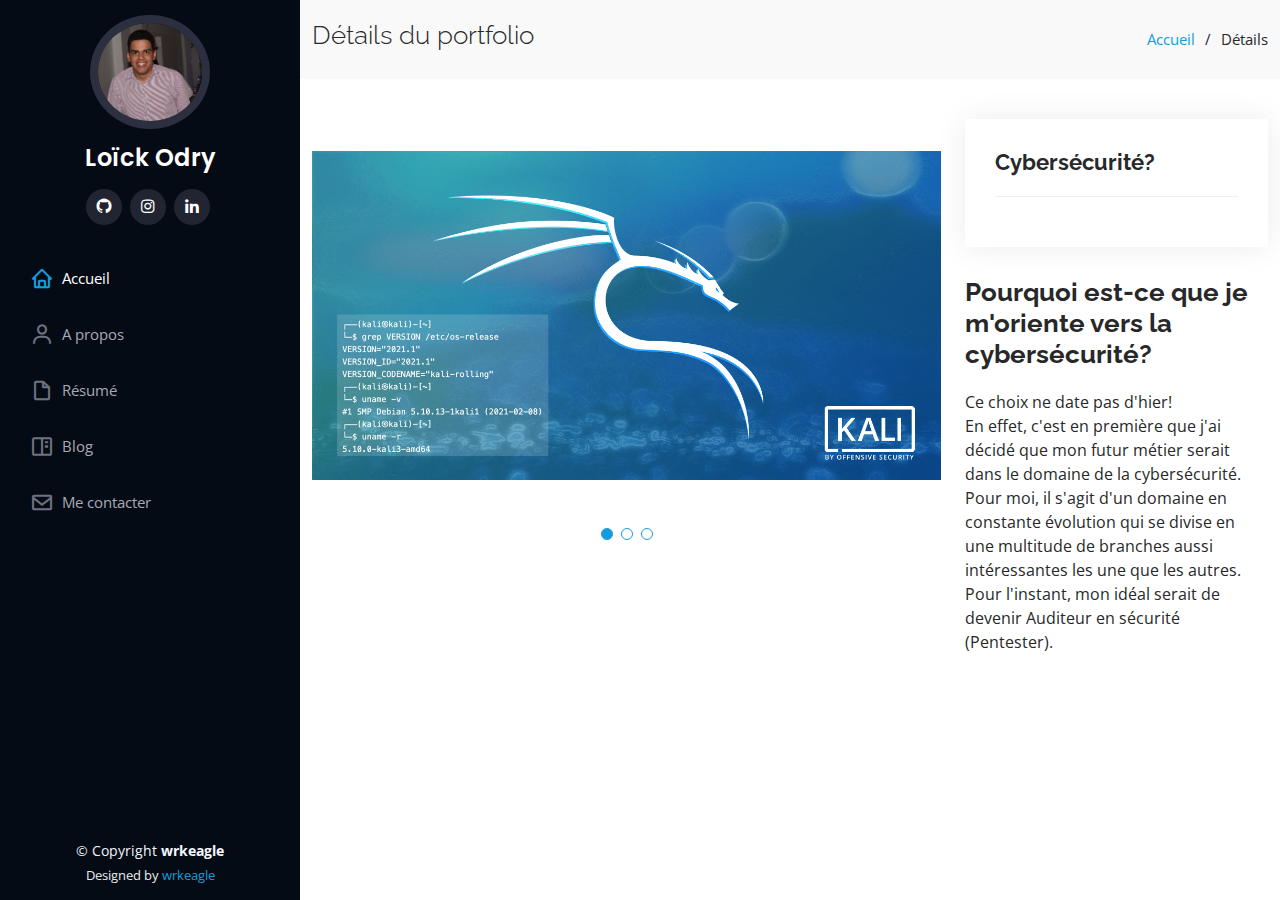
<file: pages/portfolio-details2.html>
<!DOCTYPE html>
<html lang="en">

<head>
  <meta charset="utf-8">
  <meta content="width=device-width, initial-scale=1.0" name="viewport">

  <title>Loick Odry</title>
  <meta content="" name="description">
  <meta content="" name="keywords">

  <!-- Favicons -->
  <link href="../assets/img/favicon.png" rel="icon">
  <link href="../assets/img/apple-touch-icon.png" rel="apple-touch-icon">

  <!-- Google Fonts -->
  <link href="https://fonts.googleapis.com/css?family=Open+Sans:300,300i,400,400i,600,600i,700,700i|Raleway:300,300i,400,400i,500,500i,600,600i,700,700i|Poppins:300,300i,400,400i,500,500i,600,600i,700,700i" rel="stylesheet">

  <!-- Vendor CSS Files -->
  <link href="../assets/vendor/aos/aos.css" rel="stylesheet">
  <link href="../assets/vendor/bootstrap/css/bootstrap.min.css" rel="stylesheet">
  <link href="../assets/vendor/bootstrap-icons/bootstrap-icons.css" rel="stylesheet">
  <link href="../assets/vendor/boxicons/css/boxicons.min.css" rel="stylesheet">
  <link href="../assets/vendor/glightbox/css/glightbox.min.css" rel="stylesheet">
  <link href="../assets/vendor/swiper/swiper-bundle.min.css" rel="stylesheet">

  <!-- Template Main CSS File -->
  <link href="../assets/css/style.css" rel="stylesheet">
</head>

<body>

  <!-- ======= Mobile nav toggle button ======= -->
  <i class="bi bi-list mobile-nav-toggle d-xl-none"></i>

  <!-- ======= Header ======= -->
  <header id="header">
    <div class="d-flex flex-column">

      <div class="profile">
        <img src="../assets/img/profile-img.jpg" alt="" class="img-fluid rounded-circle">
        <h1 class="text-light"><a href="index.html">Loïck Odry</a></h1>
        <div class="social-links mt-3 text-center">
          <a href="https://github.com/wrkeagle" class="twitter"><i class="bx bxl-github"></i></a>
  
          <a href="https://www.instagram.com/loick_odry/" class="instagram"><i class="bx bxl-instagram"></i></a>
          <a href="https://www.linkedin.com/in/lo%C3%AFck-odry-78a556194/" class="linkedin"><i class="bx bxl-linkedin"></i></a>
        </div>
      </div>
      </div>

      <nav id="navbar" class="nav-menu navbar">
        <ul>
        <li><a href="../index.html" class="nav-link scrollto active"><i class="bx bx-home"></i> <span>Accueil</span></a></li>
          <li><a href="../index.html" class="nav-link scrollto"><i class="bx bx-user"></i> <span>A propos</span></a></li>
          <li><a href="../index.html" class="nav-link scrollto"><i class="bx bx-file-blank"></i> <span>Résumé</span></a></li>
          <li><a href="../index.html" class="nav-link scrollto"><i class="bx bx-book-content"></i> <span>Blog</span></a></li>
          <li><a href="../index.html" class="nav-link scrollto"><i class="bx bx-envelope"></i> <span>Me contacter</span></a></li>
        </ul>
      </nav><!-- .nav-menu -->
    </div>
  </header><!-- End Header -->

  <main id="main">

    <!-- ======= Breadcrumbs ======= -->
    <section id="breadcrumbs" class="breadcrumbs">
      <div class="container">

        <div class="d-flex justify-content-between align-items-center">
          <h2>Détails du portfolio</h2>
          <ol>
            <li><a href="../index.html">Accueil</a></li>
            <li>Détails</li>
          </ol>
        </div>

      </div>
    </section><!-- End Breadcrumbs -->

    <!-- ======= Portfolio Details Section ======= -->
    <section id="portfolio-details" class="portfolio-details">
      <div class="container">

        <div class="row gy-4">

          <div class="col-lg-8">
            <div class="portfolio-details-slider swiper-container">
              <div class="swiper-wrapper align-items-center">

                <div class="swiper-slide">
                  <img src="../assets/img/portfolio/portfolio-details-7.jpg" alt="">
                </div>

                <div class="swiper-slide">
                  <img src="../assets/img/portfolio/portfolio-details-8.jpg" alt="">
                </div>

                <div class="swiper-slide">
                  <img src="../assets/img/portfolio/portfolio-details-9.jpg" alt="">
                </div>

              </div>
              <div class="swiper-pagination"></div>
            </div>
          </div>

          <div class="col-lg-4">
            <div class="portfolio-info">
              <h3>Cybersécurité?</h3>
             
           </div>
            <div class="portfolio-description">
              <h2>Pourquoi est-ce que je m'oriente vers la cybersécurité?</h2>
              <p>
                Ce choix ne date pas d'hier! <br> En effet, c'est en première que j'ai décidé que mon futur métier serait dans le domaine de la cybersécurité. 
		      Pour moi, il s'agit d'un domaine en constante évolution qui se divise en une multitude de branches aussi intéressantes les une que les autres.<br>
		      Pour l'instant, mon idéal serait de devenir Auditeur en sécurité (Pentester).
              </p>
            </div>
          </div>

        </div>

      </div>
    </section><!-- End Portfolio Details Section -->

  </main><!-- End #main -->

  <!-- ======= Footer ======= -->
  <footer id="footer">
    <div class="container">
      <div class="copyright">
        &copy; Copyright <strong><span>wrkeagle</span></strong>
      </div>
      <div class="credits">
        Designed by <a href="https://github.com/wrkeagle">wrkeagle</a>
      </div>
    </div>
  </footer><!-- End  Footer -->

  <a href="#" class="back-to-top d-flex align-items-center justify-content-center"><i class="bi bi-arrow-up-short"></i></a>

  <!-- Vendor JS Files -->
  <script src="../assets/vendor/aos/aos.js"></script>
  <script src="../assets/vendor/bootstrap/js/bootstrap.bundle.min.js"></script>
  <script src="../assets/vendor/glightbox/js/glightbox.min.js"></script>
  <script src="../assets/vendor/isotope-layout/isotope.pkgd.min.js"></script>
  <script src="../assets/vendor/php-email-form/validate.js"></script>
  <script src="../assets/vendor/purecounter/purecounter.js"></script>
  <script src="../assets/vendor/swiper/swiper-bundle.min.js"></script>
  <script src="../assets/vendor/typed.js/typed.min.js"></script>
  <script src="../assets/vendor/waypoints/noframework.waypoints.js"></script>

  <!-- Template Main JS File -->
  <script src="../assets/js/main.js"></script>

</body>

</html>
</file>
<file: assets/css/style.css>
/**
* Template Name: iPortfolio - v3.3.0
* Template URL: https://bootstrapmade.com/iportfolio-bootstrap-portfolio-websites-template/
* Author: BootstrapMade.com
* License: https://bootstrapmade.com/license/
*/

/*--------------------------------------------------------------
# General
--------------------------------------------------------------*/
body {
  font-family: "Open Sans", sans-serif;
  color: #272829;
}

a {
  color: #149ddd;
  text-decoration: none;
}

a:hover {
  color: #37b3ed;
  text-decoration: none;
}

h1, h2, h3, h4, h5, h6 {
  font-family: "Raleway", sans-serif;
}

/*--------------------------------------------------------------
# Back to top button
--------------------------------------------------------------*/
.back-to-top {
  position: fixed;
  visibility: hidden;
  opacity: 0;
  right: 15px;
  bottom: 15px;
  z-index: 996;
  background: #149ddd;
  width: 40px;
  height: 40px;
  border-radius: 50px;
  transition: all 0.4s;
}
/* Style buttons */
.btn {
  background-color: DodgerBlue;
  border: none;
  color: white;
  padding: 12px 30px;
  cursor: pointer;
  font-size: 20px;
}

/* Darker background on mouse-over */
.btn:hover {
  background-color: RoyalBlue;
}
.back-to-top i {
  font-size: 28px;
  color: #fff;
  line-height: 0;
}

.back-to-top:hover {
  background: #2eafec;
  color: #fff;
}

.back-to-top.active {
  visibility: visible;
  opacity: 1;
}

/*--------------------------------------------------------------
# Header
--------------------------------------------------------------*/
#header {
  position: fixed;
  top: 0;
  left: 0;
  bottom: 0;
  width: 300px;
  transition: all ease-in-out 0.5s;
  z-index: 9997;
  transition: all 0.5s;
  padding: 0 15px;
  background: #040b14;
  overflow-y: auto;
}

#header .profile img {
  margin: 15px auto;
  display: block;
  width: 120px;
  border: 8px solid #2c2f3f;
}

#header .profile h1 {
  font-size: 24px;
  margin: 0;
  padding: 0;
  font-weight: 600;
  -moz-text-align-last: center;
  text-align-last: center;
  font-family: "Poppins", sans-serif;
}

#header .profile h1 a, #header .profile h1 a:hover {
  color: #fff;
  text-decoration: none;
}

#header .profile .social-links a {
  font-size: 18px;
  display: inline-block;
  background: #212431;
  color: #fff;
  line-height: 1;
  padding: 8px 0;
  margin-right: 4px;
  border-radius: 50%;
  text-align: center;
  width: 36px;
  height: 36px;
  transition: 0.3s;
}

#header .profile .social-links a:hover {
  background: #149ddd;
  color: #fff;
  text-decoration: none;
}

#main {
  margin-left: 300px;
}

@media (max-width: 1199px) {
  #header {
    left: -300px;
  }
  #main {
    margin-left: 0;
  }
}

/*--------------------------------------------------------------
# Navigation Menu
--------------------------------------------------------------*/
/* Desktop Navigation */
.nav-menu {
  padding: 30px 0 0 0;
}

.nav-menu * {
  margin: 0;
  padding: 0;
  list-style: none;
}

.nav-menu > ul > li {
  position: relative;
  white-space: nowrap;
}

.nav-menu a, .nav-menu a:focus {
  display: flex;
  align-items: center;
  color: #a8a9b4;
  padding: 12px 15px;
  margin-bottom: 8px;
  transition: 0.3s;
  font-size: 15px;
}

.nav-menu a i, .nav-menu a:focus i {
  font-size: 24px;
  padding-right: 8px;
  color: #6f7180;
}

.nav-menu a:hover, .nav-menu .active, .nav-menu .active:focus, .nav-menu li:hover > a {
  text-decoration: none;
  color: #fff;
}

.nav-menu a:hover i, .nav-menu .active i, .nav-menu .active:focus i, .nav-menu li:hover > a i {
  color: #149ddd;
}

/* Mobile Navigation */
.mobile-nav-toggle {
  position: fixed;
  right: 15px;
  top: 15px;
  z-index: 9998;
  border: 0;
  font-size: 24px;
  transition: all 0.4s;
  outline: none !important;
  background-color: #149ddd;
  color: #fff;
  width: 40px;
  height: 40px;
  display: inline-flex;
  align-items: center;
  justify-content: center;
  line-height: 0;
  border-radius: 50px;
  cursor: pointer;
}

.mobile-nav-active {
  overflow: hidden;
}

.mobile-nav-active #header {
  left: 0;
}

/*--------------------------------------------------------------
# Hero Section
--------------------------------------------------------------*/
#hero {
  width: 100%;
  height: 100vh;
  background: url("../img/hero-bg.jpg") top center;
  background-size: cover;
}

#hero:before {
  content: "";
  background: rgba(5, 13, 24, 0.3);
  position: absolute;
  bottom: 0;
  top: 0;
  left: 0;
  right: 0;
  z-index: 1;
}

#hero .hero-container {
  position: relative;
  z-index: 2;
  min-width: 300px;
}

#hero h1 {
  margin: 0 0 10px 0;
  font-size: 64px;
  font-weight: 700;
  line-height: 56px;
  color: #fff;
}

#hero p {
  color: #fff;
  margin-bottom: 50px;
  font-size: 26px;
  font-family: "Poppins", sans-serif;
}

#hero p span {
  color: #fff;
  padding-bottom: 4px;
  letter-spacing: 1px;
  border-bottom: 3px solid #149ddd;
}

@media (min-width: 1024px) {
  #hero {
    background-attachment: fixed;
  }
}

@media (max-width: 768px) {
  #hero h1 {
    font-size: 28px;
    line-height: 36px;
  }
  #hero h2 {
    font-size: 18px;
    line-height: 24px;
    margin-bottom: 30px;
  }
}

/*--------------------------------------------------------------
# Sections General
--------------------------------------------------------------*/
section {
  padding: 60px 0;
  overflow: hidden;
}

.section-bg {
  background: #f5f8fd;
}

.section-title {
  padding-bottom: 30px;
}

.section-title h2 {
  font-size: 32px;
  font-weight: bold;
  margin-bottom: 20px;
  padding-bottom: 20px;
  position: relative;
  color: #173b6c;
}

.section-title h2::after {
  content: '';
  position: absolute;
  display: block;
  width: 50px;
  height: 3px;
  background: #149ddd;
  bottom: 0;
  left: 0;
}

.section-title p {
  margin-bottom: 0;
}

/*--------------------------------------------------------------
# About
--------------------------------------------------------------*/
.about .content h3 {
  font-weight: 700;
  font-size: 26px;
  color: #173b6c;
}

.about .content ul {
  list-style: none;
  padding: 0;
}

.about .content ul li {
  margin-bottom: 20px;
  display: flex;
  align-items: center;
}

.about .content ul strong {
  margin-right: 10px;
}

.about .content ul i {
  font-size: 16px;
  margin-right: 5px;
  color: #149ddd;
  line-height: 0;
}

.about .content p:last-child {
  margin-bottom: 0;
}

/*--------------------------------------------------------------
# Facts
--------------------------------------------------------------*/
.facts {
  padding-bottom: 30px;
}

.facts .count-box {
  padding: 30px;
  width: 100%;
}

.facts .count-box i {
  display: block;
  font-size: 44px;
  color: #149ddd;
  float: left;
  line-height: 0;
}

.facts .count-box span {
  font-size: 48px;
  line-height: 40px;
  display: block;
  font-weight: 700;
  color: #050d18;
  margin-left: 60px;
}

.facts .count-box p {
  padding: 15px 0 0 0;
  margin: 0 0 0 60px;
  font-family: "Raleway", sans-serif;
  font-size: 14px;
  color: #122f57;
}

.facts .count-box a {
  font-weight: 600;
  display: block;
  margin-top: 20px;
  color: #122f57;
  font-size: 15px;
  font-family: "Poppins", sans-serif;
  transition: ease-in-out 0.3s;
}

.facts .count-box a:hover {
  color: #1f5297;
}

/*--------------------------------------------------------------
# Akills
--------------------------------------------------------------*/
.skills .progress {
  height: 60px;
  display: block;
  background: none;
  border-radius: 0;
}

.skills .progress .skill {
  padding: 0;
  margin: 0 0 6px 0;
  text-transform: uppercase;
  display: block;
  font-weight: 600;
  font-family: "Poppins", sans-serif;
  color: #050d18;
}

.skills .progress .skill .val {
  float: right;
  font-style: normal;
}

.skills .progress-bar-wrap {
  background: #dce8f8;
  height: 10px;
}

.skills .progress-bar {
  width: 1px;
  height: 10px;
  transition: .9s;
  background-color: #149ddd;
}

/*--------------------------------------------------------------
# Resume
--------------------------------------------------------------*/
.resume .resume-title {
  font-size: 26px;
  font-weight: 700;
  margin-top: 20px;
  margin-bottom: 20px;
  color: #050d18;
}

.resume .resume-item {
  padding: 0 0 20px 20px;
  margin-top: -2px;
  border-left: 2px solid #1f5297;
  position: relative;
}

.resume .resume-item h4 {
  line-height: 18px;
  font-size: 18px;
  font-weight: 600;
  text-transform: uppercase;
  font-family: "Poppins", sans-serif;
  color: #050d18;
  margin-bottom: 10px;
}

.resume .resume-item h5 {
  font-size: 16px;
  background: #e4edf9;
  padding: 5px 15px;
  display: inline-block;
  font-weight: 600;
  margin-bottom: 10px;
}

.resume .resume-item ul {
  padding-left: 20px;
}

.resume .resume-item ul li {
  padding-bottom: 10px;
}

.resume .resume-item:last-child {
  padding-bottom: 0;
}

.resume .resume-item::before {
  content: "";
  position: absolute;
  width: 16px;
  height: 16px;
  border-radius: 50px;
  left: -9px;
  top: 0;
  background: #fff;
  border: 2px solid #1f5297;
}

/*--------------------------------------------------------------
# Portfolio
--------------------------------------------------------------*/
.portfolio .portfolio-item {
  margin-bottom: 30px;
}

.portfolio #portfolio-flters {
  padding: 0;
  margin: 0 auto 35px auto;
  list-style: none;
  text-align: center;
  background: #fff;
  border-radius: 50px;
  padding: 2px 15px;
}

.portfolio #portfolio-flters li {
  cursor: pointer;
  display: inline-block;
  padding: 10px 15px 8px 15px;
  font-size: 14px;
  font-weight: 600;
  line-height: 1;
  text-transform: uppercase;
  color: #272829;
  margin-bottom: 5px;
  transition: all 0.3s ease-in-out;
}

.portfolio #portfolio-flters li:hover, .portfolio #portfolio-flters li.filter-active {
  color: #149ddd;
}

.portfolio #portfolio-flters li:last-child {
  margin-right: 0;
}

.portfolio .portfolio-wrap {
  transition: 0.3s;
  position: relative;
  overflow: hidden;
  z-index: 1;
}

.portfolio .portfolio-wrap::before {
  content: "";
  background: rgba(255, 255, 255, 0.5);
  position: absolute;
  left: 0;
  right: 0;
  top: 0;
  bottom: 0;
  transition: all ease-in-out 0.3s;
  z-index: 2;
  opacity: 0;
}

.portfolio .portfolio-wrap .portfolio-links {
  opacity: 1;
  left: 0;
  right: 0;
  bottom: -60px;
  z-index: 3;
  position: absolute;
  transition: all ease-in-out 0.3s;
  display: flex;
  justify-content: center;
}

.portfolio .portfolio-wrap .portfolio-links a {
  color: #fff;
  font-size: 28px;
  text-align: center;
  background: rgba(20, 157, 221, 0.75);
  transition: 0.3s;
  width: 50%;
}

.portfolio .portfolio-wrap .portfolio-links a:hover {
  background: rgba(20, 157, 221, 0.95);
}

.portfolio .portfolio-wrap .portfolio-links a + a {
  border-left: 1px solid #37b3ed;
}

.portfolio .portfolio-wrap:hover::before {
  top: 0;
  left: 0;
  right: 0;
  bottom: 0;
  opacity: 1;
}

.portfolio .portfolio-wrap:hover .portfolio-links {
  opacity: 1;
  bottom: 0;
}

/*--------------------------------------------------------------
# Portfolio Details
--------------------------------------------------------------*/
.portfolio-details {
  padding-top: 40px;
}

.portfolio-details .portfolio-details-slider img {
  width: 100%;
}

.portfolio-details .portfolio-details-slider .swiper-pagination {
  margin-top: 20px;
  position: relative;
}

.portfolio-details .portfolio-details-slider .swiper-pagination .swiper-pagination-bullet {
  width: 12px;
  height: 12px;
  background-color: #fff;
  opacity: 1;
  border: 1px solid #149ddd;
}

.portfolio-details .portfolio-details-slider .swiper-pagination .swiper-pagination-bullet-active {
  background-color: #149ddd;
}

.portfolio-details .portfolio-info {
  padding: 30px;
  box-shadow: 0px 0 30px rgba(5, 13, 24, 0.08);
}

.portfolio-details .portfolio-info h3 {
  font-size: 22px;
  font-weight: 700;
  margin-bottom: 20px;
  padding-bottom: 20px;
  border-bottom: 1px solid #eee;
}

.portfolio-details .portfolio-info ul {
  list-style: none;
  padding: 0;
  font-size: 15px;
}

.portfolio-details .portfolio-info ul li + li {
  margin-top: 10px;
}

.portfolio-details .portfolio-description {
  padding-top: 30px;
}

.portfolio-details .portfolio-description h2 {
  font-size: 26px;
  font-weight: 700;
  margin-bottom: 20px;
}

.portfolio-details .portfolio-description p {
  padding: 0;
}

/*--------------------------------------------------------------
# Services
--------------------------------------------------------------*/
.services .icon-box {
  margin-bottom: 20px;
}

.services .icon {
  float: left;
  display: flex;
  align-items: center;
  justify-content: center;
  width: 54px;
  height: 54px;
  background: #149ddd;
  border-radius: 50%;
  transition: 0.5s;
  border: 1px solid #149ddd;
}

.services .icon i {
  color: #fff;
  font-size: 24px;
  line-height: 0;
}

.services .icon-box:hover .icon {
  background: #fff;
}

.services .icon-box:hover .icon i {
  color: #149ddd;
}

.services .title {
  margin-left: 80px;
  font-weight: 700;
  margin-bottom: 15px;
  font-size: 18px;
}

.services .title a {
  color: #343a40;
}

.services .title a:hover {
  color: #149ddd;
}

.services .description {
  margin-left: 80px;
  line-height: 24px;
  font-size: 14px;
}

/*--------------------------------------------------------------
# Testimonials
--------------------------------------------------------------*/
.testimonials .testimonial-item {
  box-sizing: content-box;
  text-align: center;
  min-height: 320px;
}

.testimonials .testimonial-item .testimonial-img {
  width: 90px;
  border-radius: 50%;
  margin: 0 auto;
}

.testimonials .testimonial-item h3 {
  font-size: 18px;
  font-weight: bold;
  margin: 10px 0 5px 0;
  color: #111;
}

.testimonials .testimonial-item h4 {
  font-size: 14px;
  color: #999;
  margin: 0;
}

.testimonials .testimonial-item .quote-icon-left, .testimonials .testimonial-item .quote-icon-right {
  color: #c3e8fa;
  font-size: 26px;
}

.testimonials .testimonial-item .quote-icon-left {
  display: inline-block;
  left: -5px;
  position: relative;
}

.testimonials .testimonial-item .quote-icon-right {
  display: inline-block;
  right: -5px;
  position: relative;
  top: 10px;
}

.testimonials .testimonial-item p {
  font-style: italic;
  margin: 0 15px 15px 15px;
  padding: 20px;
  background: #fff;
  position: relative;
  margin-bottom: 35px;
  border-radius: 6px;
  box-shadow: 0px 2px 15px rgba(0, 0, 0, 0.1);
}

.testimonials .testimonial-item p::after {
  content: "";
  width: 0;
  height: 0;
  border-top: 20px solid #fff;
  border-right: 20px solid transparent;
  border-left: 20px solid transparent;
  position: absolute;
  bottom: -20px;
  left: calc(50% - 20px);
}

.testimonials .swiper-pagination {
  margin-top: 20px;
  position: relative;
}

.testimonials .swiper-pagination .swiper-pagination-bullet {
  width: 12px;
  height: 12px;
  background-color: #fff;
  opacity: 1;
  border: 1px solid #149ddd;
}

.testimonials .swiper-pagination .swiper-pagination-bullet-active {
  background-color: #149ddd;
}

/*--------------------------------------------------------------
# Contact
--------------------------------------------------------------*/
.contact {
  padding-bottom: 130px;
}

.contact .info {
  padding: 30px;
  background: #fff;
  width: 100%;
  box-shadow: 0 0 24px 0 rgba(0, 0, 0, 0.12);
}

.contact .info i {
  font-size: 20px;
  color: #149ddd;
  float: left;
  width: 44px;
  height: 44px;
  background: #dff3fc;
  display: flex;
  justify-content: center;
  align-items: center;
  border-radius: 50px;
  transition: all 0.3s ease-in-out;
}

.contact .info h4 {
  padding: 0 0 0 60px;
  font-size: 22px;
  font-weight: 600;
  margin-bottom: 5px;
  color: #050d18;
}

.contact .info p {
  padding: 0 0 10px 60px;
  margin-bottom: 20px;
  font-size: 14px;
  color: #173b6c;
}

.contact .info .email p {
  padding-top: 5px;
}

.contact .info .social-links {
  padding-left: 60px;
}

.contact .info .social-links a {
  font-size: 18px;
  display: inline-block;
  background: #333;
  color: #fff;
  line-height: 1;
  padding: 8px 0;
  border-radius: 50%;
  text-align: center;
  width: 36px;
  height: 36px;
  transition: 0.3s;
  margin-right: 10px;
}

.contact .info .social-links a:hover {
  background: #149ddd;
  color: #fff;
}

.contact .info .email:hover i, .contact .info .address:hover i, .contact .info .phone:hover i {
  background: #149ddd;
  color: #fff;
}

.contact .php-email-form {
  width: 100%;
  padding: 30px;
  background: #fff;
  box-shadow: 0 0 24px 0 rgba(0, 0, 0, 0.12);
}

.contact .php-email-form .form-group {
  padding-bottom: 8px;
}

.contact .php-email-form .validate {
  display: none;
  color: red;
  margin: 0 0 15px 0;
  font-weight: 400;
  font-size: 13px;
}

.contact .php-email-form .error-message {
  display: none;
  color: #fff;
  background: #ed3c0d;
  text-align: left;
  padding: 15px;
  font-weight: 600;
}

.contact .php-email-form .error-message br + br {
  margin-top: 25px;
}

.contact .php-email-form .sent-message {
  display: none;
  color: #fff;
  background: #18d26e;
  text-align: center;
  padding: 15px;
  font-weight: 600;
}

.contact .php-email-form .loading {
  display: none;
  background: #fff;
  text-align: center;
  padding: 15px;
}

.contact .php-email-form .loading:before {
  content: "";
  display: inline-block;
  border-radius: 50%;
  width: 24px;
  height: 24px;
  margin: 0 10px -6px 0;
  border: 3px solid #18d26e;
  border-top-color: #eee;
  -webkit-animation: animate-loading 1s linear infinite;
  animation: animate-loading 1s linear infinite;
}

.contact .php-email-form .form-group {
  margin-bottom: 15px;
}

.contact .php-email-form label {
  padding-bottom: 8px;
}

.contact .php-email-form input, .contact .php-email-form textarea {
  border-radius: 0;
  box-shadow: none;
  font-size: 14px;
}

.contact .php-email-form input {
  height: 44px;
}

.contact .php-email-form textarea {
  padding: 10px 15px;
}

.contact .php-email-form button[type="submit"] {
  background: #149ddd;
  border: 0;
  padding: 10px 24px;
  color: #fff;
  transition: 0.4s;
  border-radius: 4px;
}

.contact .php-email-form button[type="submit"]:hover {
  background: #37b3ed;
}

@-webkit-keyframes animate-loading {
  0% {
    transform: rotate(0deg);
  }
  100% {
    transform: rotate(360deg);
  }
}

@keyframes animate-loading {
  0% {
    transform: rotate(0deg);
  }
  100% {
    transform: rotate(360deg);
  }
}

/*--------------------------------------------------------------
# Breadcrumbs
--------------------------------------------------------------*/
.breadcrumbs {
  padding: 20px 0;
  background: #f9f9f9;
}

.breadcrumbs h2 {
  font-size: 26px;
  font-weight: 300;
}

.breadcrumbs ol {
  display: flex;
  flex-wrap: wrap;
  list-style: none;
  padding: 0;
  margin: 0;
  font-size: 15px;
}

.breadcrumbs ol li + li {
  padding-left: 10px;
}

.breadcrumbs ol li + li::before {
  display: inline-block;
  padding-right: 10px;
  color: #0e2442;
  content: "/";
}

@media (max-width: 768px) {
  .breadcrumbs .d-flex {
    display: block !important;
  }
  .breadcrumbs ol {
    display: block;
  }
  .breadcrumbs ol li {
    display: inline-block;
  }
}

/*--------------------------------------------------------------
# Footer
--------------------------------------------------------------*/
#footer {
  padding: 15px;
  color: #f4f6fd;
  font-size: 14px;
  position: fixed;
  left: 0;
  bottom: 0;
  width: 300px;
  z-index: 9999;
  background: #040b14;
}

#footer .copyright {
  text-align: center;
}

#footer .credits {
  padding-top: 5px;
  text-align: center;
  font-size: 13px;
  color: #eaebf0;
}

@media (max-width: 1199px) {
  #footer {
    position: static;
    width: auto;
    padding-right: 20px 15px;
  }
}
</file>
